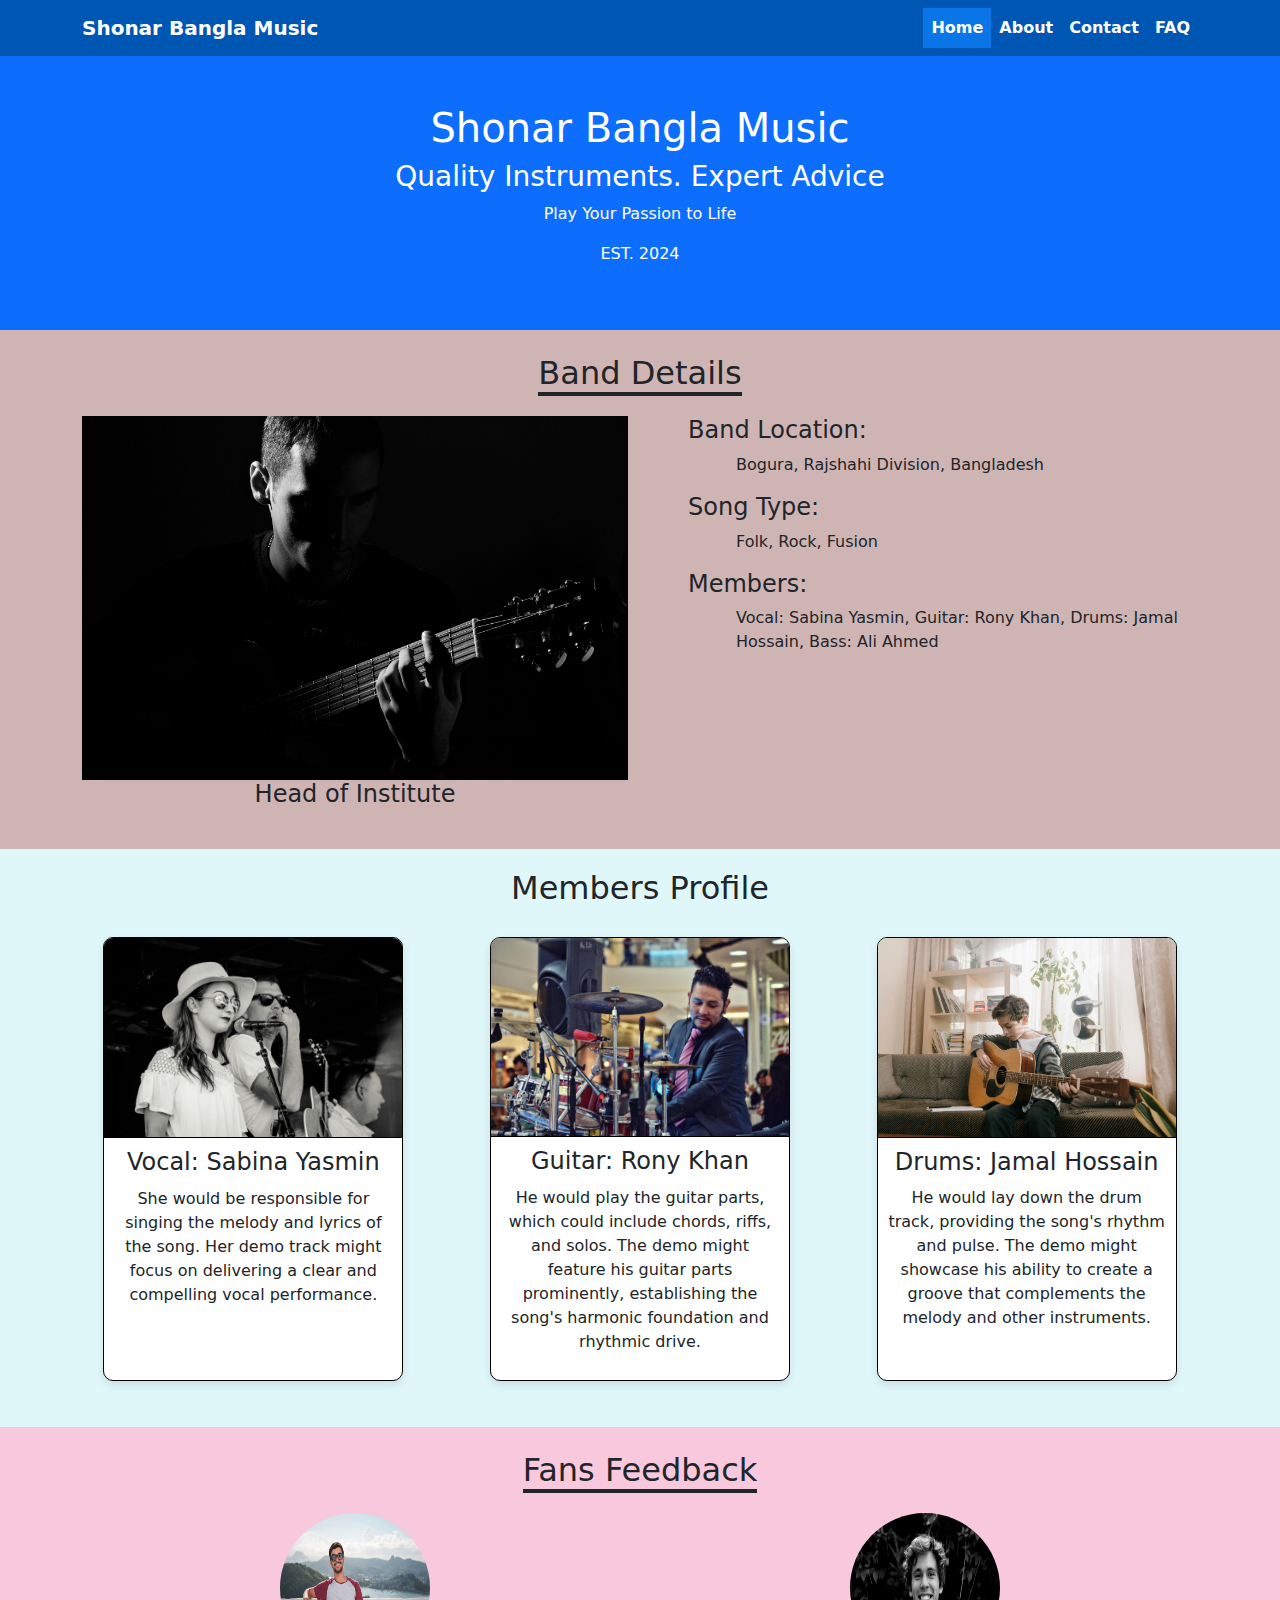
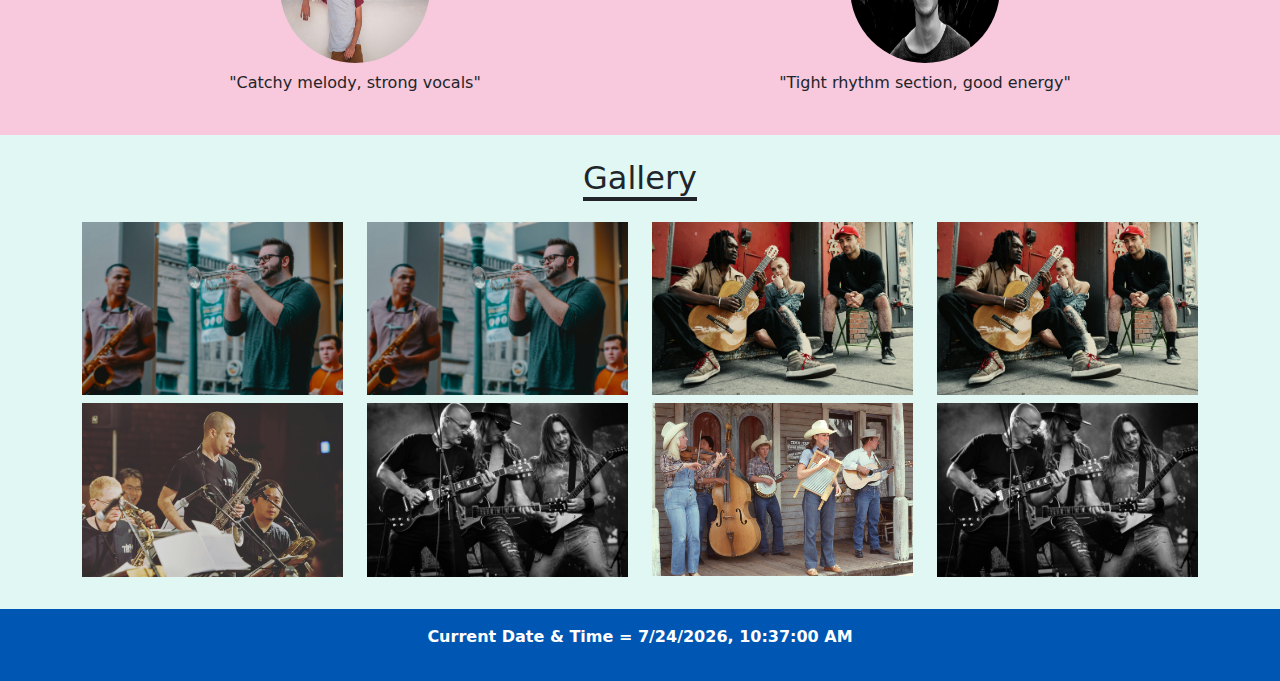
<file: index.html>
<!DOCTYPE html>
<html lang="en">

<head>
  <meta charset="UTF-8">
  <meta name="viewport" content="width=device-width, initial-scale=1.0">
  <title>Shonar Bangla Music</title>
  <link rel="shortcut icon" href="img/icon.png" type="image/x-icon">
  <!-- bootstrap CSS Link  -->
  <link rel="stylesheet" href="css/bootstrap.min.css">
  <link rel="stylesheet" href="css/style.css">
</head>

<body onload="updateDateTime();">
  <!-- Navigation Bar -->
  <nav class="navbar navbar-expand-lg navbar-dark sticky-top">
    <div class="container">
      <a class="navbar-brand" href="index.html">Shonar Bangla Music</a>
      <button class="navbar-toggler" type="button" data-bs-toggle="collapse" data-bs-target="#navbarNav"
        aria-controls="navbarNav" aria-expanded="false" aria-label="Toggle navigation">
        <span class="navbar-toggler-icon"></span>
      </button>
      <div class="collapse navbar-collapse" id="navbarNav">
        <ul class="navbar-nav ms-auto">
          <li class="nav-item"><a class="nav-link active_nav" href="index.html">Home</a></li>
          <li class="nav-item"><a class="nav-link" href="about.html">About</a></li>
          <li class="nav-item"><a class="nav-link" href="contact.html">Contact</a></li>
          <li class="nav-item"><a class="nav-link" href="faq.html">FAQ</a></li>
        </ul>
      </div>
    </div>
  </nav>

  <!-- Header -->
  <header class="text-center bg-primary text-white py-5 container-fluid">
    <h1>Shonar Bangla Music</h1>
    <h3>Quality Instruments. Expert Advice</h3>
    <p>Play Your Passion to Life</p>
    <p>EST. 2024</p>
  </header>

  <!-- Main content  -->
  <main>
    <!-- Band Details  -->
    <section class="band-details py-4">
      <div class="container">
        <h2 class="mb-4 text-center"><span class="heading-border">Band Details</span></h2>
        <div class="row">
          <div class="col-md-6 mb-2">
            <img class="img-fluid" src="img/details/details.jpg" alt="Band Owner">
            <h4 class="text-center">Head of Institute</h4>
          </div>
          <div class="col-md-6 mb-2 ps-5">
            <h4>Band Location:</h4>
            <p class="ps-5">
              Bogura, Rajshahi Division, Bangladesh
            </p>
            <h4>Song Type:</h4>
            <p class="ps-5">Folk, Rock, Fusion</p>
            <h4>Members:</h4>
            <p class="ps-5">Vocal: Sabina Yasmin, Guitar: Rony Khan, Drums: Jamal Hossain, Bass: Ali Ahmed</p>
          </div>
        </div>
      </div>
    </section>

    <!-- Members Profile -->
    <!-- <section class="member-profile py-4 bg-success-subtle">
      <div class="container">
        <h2 class="text-center section-title"><span class="heading-border">Members Profile</span></h2>
        <div class="row">
          <div class="col-md-4 mb-2">
            <div class="card h-100">
              <img src="img/profile/member-1.jpg" class="card-img-top" alt="Member 1">
              <div class="card-body">
                <h5 class="card-title text-center">Vocal: Sabina Yasmin</h5>
                <p class="card-text card-text-justify">
                  She would be responsible for singing the melody and lyrics of the song. Her demo track might focus on
                  delivering a clear and compelling vocal performance.
                </p>
              </div>
            </div>
          </div>
          <div class="col-md-4 mb-2">
            <div class="card h-100">
              <img src="img/profile/member-2.jpg" class="card-img-top" alt="Member 2">
              <div class="card-body">
                <h5 class="card-title text-center">Guitar: Rony Khan</h5>
                <p class="card-text card-text-justify">
                  He would play the guitar parts, which could include chords, riffs, and solos. The demo might feature
                  his guitar parts prominently, establishing the song's harmonic foundation and rhythmic drive.
                </p>
              </div>
            </div>
          </div>
          <div class="col-md-4 mb-2">
            <div class="card h-100">
              <img src="img/profile/member-3.jpg" class="card-img-top" alt="Member 3">
              <div class="card-body">
                <h5 class="card-title text-center">Drums: Jamal Hossain</h5>
                <p class="card-text card-text-justify">
                  He would lay down the drum track, providing the song's rhythm and pulse. The demo might showcase his
                  ability to create a groove that complements the melody and other instruments.
                </p>
              </div>
            </div>
          </div>
        </div>
      </div>
    </section> -->

    <!-- Member Profile without CSS Framework  -->
    <div class="members-Profile">
      <h2>Members Profile</h2>
      <ul class="profile-list">
        <li class="profile-item">
          <img src="img/profile/member-1.jpg" alt="Vocal: Sabina Yasmin">
          <h2>Vocal: Sabina Yasmin</h2>
          <p>She would be responsible for singing the melody and lyrics of the song. Her demo track might focus on
            delivering a clear and compelling vocal performance.</p>
        </li>
        <li class="profile-item">
          <img src="img/profile/member-2.jpg" alt="Guitar: Rony Khan">
          <h2>Guitar: Rony Khan</h2>
          <p>He would play the guitar parts, which could include chords, riffs, and solos. The demo might feature his
            guitar parts prominently, establishing the song's harmonic foundation and rhythmic drive.</p>
        </li>
        <li class="profile-item">
          <img src="img/profile/member-3.jpg" alt="Drums: Jamal Hossain">
          <h2>Drums: Jamal Hossain</h2>
          <p>He would lay down the drum track, providing the song's rhythm and pulse. The demo might showcase his
            ability to create a groove that complements the melody and other instruments.</p>
        </li>
      </ul>
    </div>

    <!-- Fans Feedback  -->
    <section class="fans-feedback py-4 text-center">
      <div class="container">
        <h2 class="mb-4"><span class="heading-border">Fans Feedback</span></h2>
        <div class="row">
          <div class="col-md-6">
            <img src="img/feedback/feedback-1.jpg" class="rounded-circle mb-2" alt="Customer 1">
            <p>"Catchy melody, strong vocals"</p>
          </div>
          <div class="col-md-6">
            <img src="img/feedback/feedback-2.jpg" class="rounded-circle mb-2" alt="Customer 2">
            <p>"Tight rhythm section, good energy"</p>
          </div>
        </div>
      </div>
    </section>

    <!-- Gallery  -->
    <section class="gallery py-4 text-center">
      <div class="container">
        <h2 class="mb-4"><span class="heading-border">Gallery</span></h2>
        <div class="row">
          <div class="col-md-3">
            <img src="img/gallery/gallery-1.jpg" class="img-fluid mb-2" alt="Gallery 1">
          </div>
          <div class="col-md-3">
            <img src="img/gallery/gallery-2.jpg" class="img-fluid mb-2" alt="Gallery 2">
          </div>
          <div class="col-md-3">
            <img src="img/gallery/gallery-3.jpg" class="img-fluid mb-2" alt="Gallery 3">
          </div>
          <div class="col-md-3">
            <img src="img/gallery/gallery-4.jpg" class="img-fluid mb-2" alt="Gallery 4">
          </div>
          <div class="col-md-3">
            <img src="img/gallery/gallery-5.jpg" class="img-fluid mb-2" alt="Gallery 3">
          </div>
          <div class="col-md-3">
            <img src="img/gallery/gallery-6.jpg" class="img-fluid mb-2" alt="Gallery 4">
          </div>
          <div class="col-md-3">
            <img src="img/gallery/gallery-7.jpg" class="img-fluid mb-2" alt="Gallery 3">
          </div>
          <div class="col-md-3">
            <img src="img/gallery/gallery-8.jpg" class="img-fluid mb-2" alt="Gallery 4">
          </div>
        </div>
      </div>
    </section>
  </main>

  <!-- Footer  -->
  <footer class="text-center py-3">
    <p>Current Date & Time = <span id="dateTime"></span></p>
  </footer>

  <!-- All JS File Link  -->
  <script src="js/bootstrap.bundle.min.js"></script>
  <script src="js/script.js"></script>
</body>

</html>
</file>
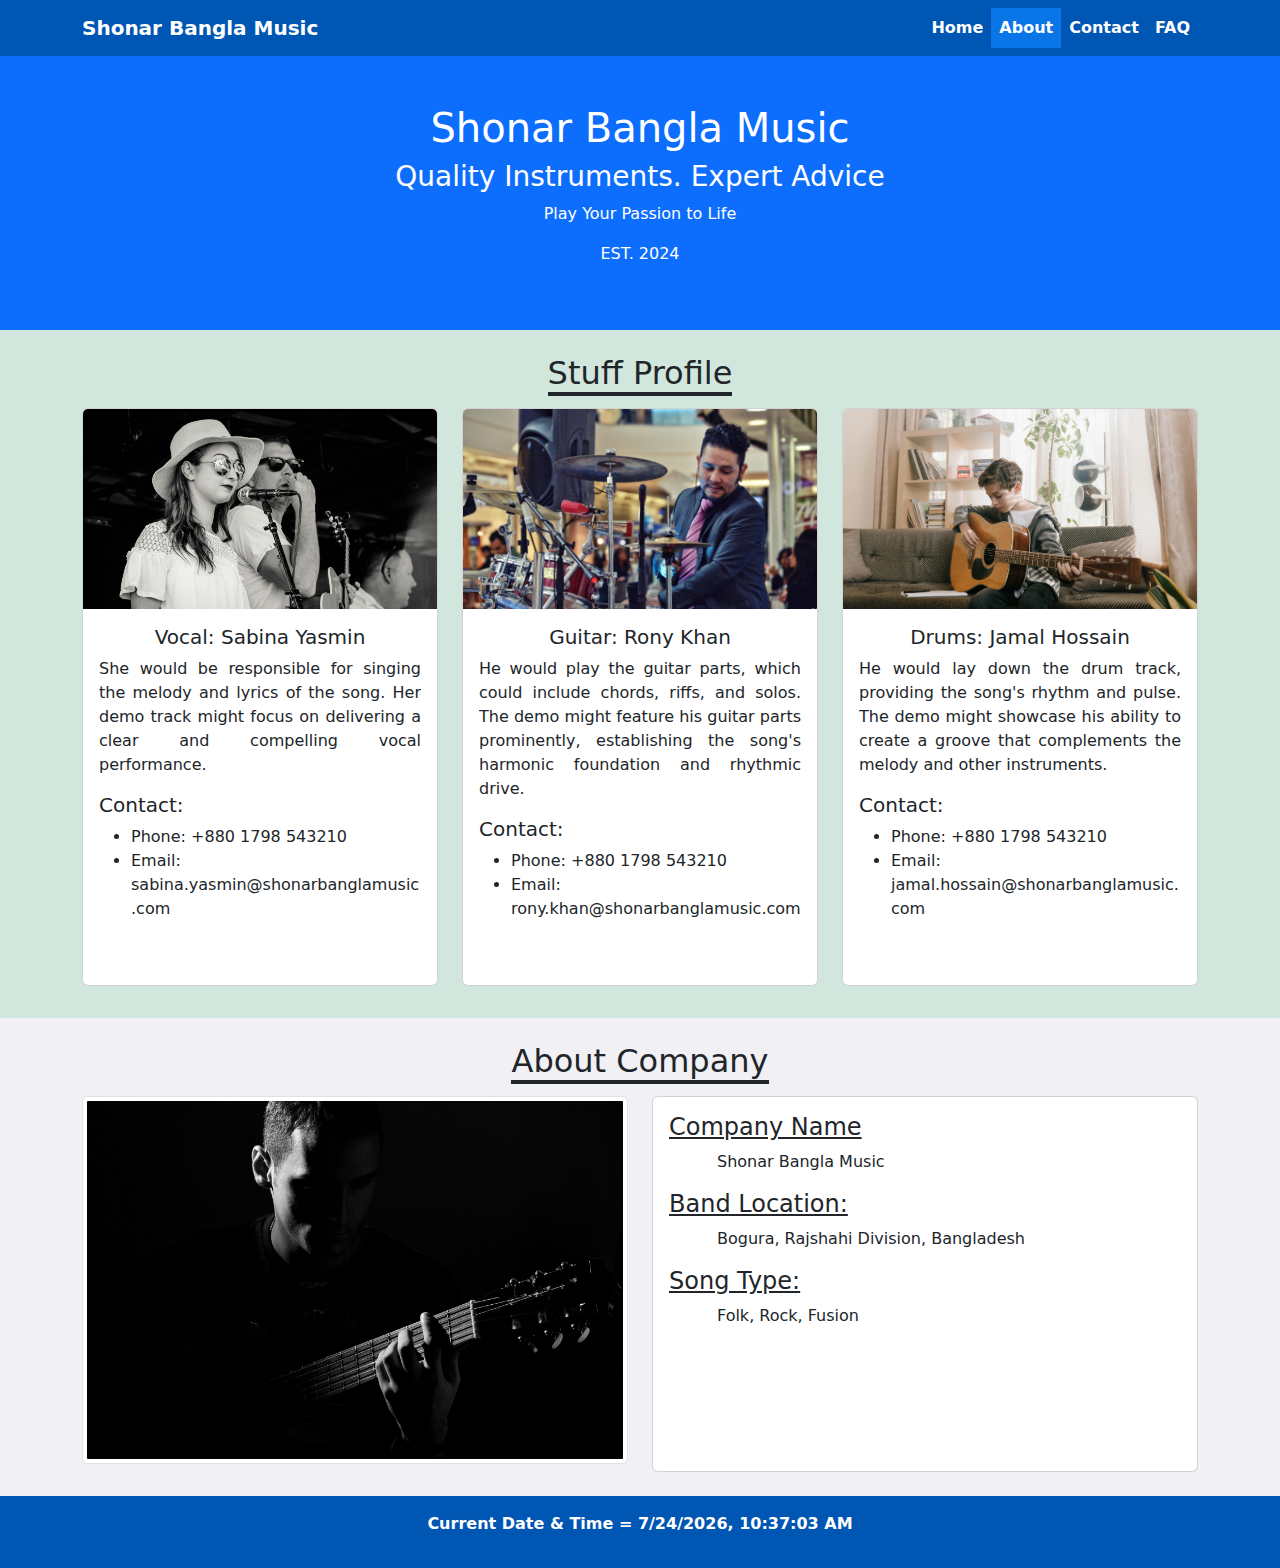
<file: about.html>
<!DOCTYPE html>
<html lang="en">

<head>
  <meta charset="UTF-8">
  <meta name="viewport" content="width=device-width, initial-scale=1.0">
  <title>Shonar Bangla Music About</title>
  <link rel="shortcut icon" href="img/icon.png" type="image/x-icon">
  <!-- bootstrap CSS Link  -->
  <link rel="stylesheet" href="css/bootstrap.min.css">
  <link rel="stylesheet" href="css/style.css">
</head>

<body onload="updateDateTime();">
  <!-- Navigation Bar -->
  <nav class="navbar navbar-expand-lg navbar-dark sticky-top">
    <div class="container">
      <a class="navbar-brand" href="index.html">Shonar Bangla Music</a>
      <button class="navbar-toggler" type="button" data-bs-toggle="collapse" data-bs-target="#navbarNav"
        aria-controls="navbarNav" aria-expanded="false" aria-label="Toggle navigation">
        <span class="navbar-toggler-icon"></span>
      </button>
      <div class="collapse navbar-collapse" id="navbarNav">
        <ul class="navbar-nav ms-auto">
          <li class="nav-item"><a class="nav-link" href="index.html">Home</a></li>
          <li class="nav-item"><a class="nav-link active_nav" href="about.html">About</a></li>
          <li class="nav-item"><a class="nav-link" href="contact.html">Contact</a></li>
          <li class="nav-item"><a class="nav-link" href="faq.html">FAQ</a></li>
        </ul>
      </div>
    </div>
  </nav>

  <!-- Header -->
  <header class="text-center bg-primary text-white py-5 container-fluid">
    <h1>Shonar Bangla Music</h1>
    <h3>Quality Instruments. Expert Advice</h3>
    <p>Play Your Passion to Life</p>
    <p>EST. 2024</p>
  </header>

  <!-- Main content  -->
  <main>
    <!-- Stuff Profile -->
    <section class="staff-profile py-4 bg-success-subtle">
      <div class="container">
        <h2 class="text-center section-title"><span class="heading-border">Stuff Profile</span></h2>
        <div class="row">
          <div class="col-md-4 mb-2">
            <div class="card h-100">
              <img src="img/profile/member-1.jpg" class="card-img-top" alt="Member 1">
              <div class="card-body">
                <h5 class="card-title text-center">Vocal: Sabina Yasmin</h5>
                <p class="card-text card-text-justify">
                  She would be responsible for singing the melody and lyrics of the song. Her demo track might focus on
                  delivering a clear and compelling vocal performance.
                </p>
                <h5>
                  Contact:
                </h5>
                <ul>
                  <li>Phone: +880 1798 543210</li>
                  <li>Email: sabina.yasmin@shonarbanglamusic.com</li>
                </ul>
              </div>
            </div>
          </div>
          <div class="col-md-4 mb-2">
            <div class="card h-100">
              <img src="img/profile/member-2.jpg" class="card-img-top" alt="Member 2">
              <div class="card-body">
                <h5 class="card-title text-center">Guitar: Rony Khan</h5>
                <p class="card-text card-text-justify">
                  He would play the guitar parts, which could include chords, riffs, and solos. The demo might feature
                  his guitar parts prominently, establishing the song's harmonic foundation and rhythmic drive.
                </p>
                <h5>
                  Contact:
                </h5>
                <ul>
                  <li>Phone: +880 1798 543210</li>
                  <li>Email: rony.khan@shonarbanglamusic.com</li>
                </ul>
              </div>
            </div>
          </div>
          <div class="col-md-4 mb-2">
            <div class="card h-100">
              <img src="img/profile/member-3.jpg" class="card-img-top" alt="Member 3">
              <div class="card-body">
                <h5 class="card-title text-center">Drums: Jamal Hossain</h5>
                <p class="card-text card-text-justify">
                  He would lay down the drum track, providing the song's rhythm and pulse. The demo might showcase his
                  ability to create a groove that complements the melody and other instruments.
                </p>
                <h5>
                  Contact:
                </h5>
                <ul>
                  <li>Phone: +880 1798 543210</li>
                  <li>Email: jamal.hossain@shonarbanglamusic.com</li>
                </ul>
              </div>
            </div>
          </div>
        </div>
      </div>
    </section>

    <!-- About Company  -->
    <section class="about-company py-4">
      <div class="container">
        <h2 class="text-center section-title"><span class="heading-border">About Company</span></h2>
        <div class="row">
          <div class="col-md-6">
            <img src="img/about/Company-Image.jpg" class="img-fluid mb-2 img-thumbnail" alt="Company Image">
          </div>
          <div class="col-md-6">
            <div class="card h-100">
              <div class="card-body">
                <h4 class="card-title text-decoration-underline">Company Name</h4>
                <p class="card-text ps-5">Shonar Bangla Music
                </p>
                <h4 class="text-decoration-underline">Band Location:</h4>
                <p class="ps-5">
                  Bogura, Rajshahi Division, Bangladesh
                </p>
                <h4 class="text-decoration-underline">Song Type:</h4>
                <p class="ps-5">Folk, Rock, Fusion</p>
                
              </div>
            </div>
          </div>
        </div>
      </div>
    </section>
  </main>

  <!-- Footer  -->
  <footer class="text-center py-3">
    <p>Current Date & Time = <span id="dateTime"></span></p>
  </footer>

  <!-- All JS File Link  -->
  <script src="js/bootstrap.bundle.min.js"></script>
  <script src="js/script.js"></script>
</body>

</html>
</file>
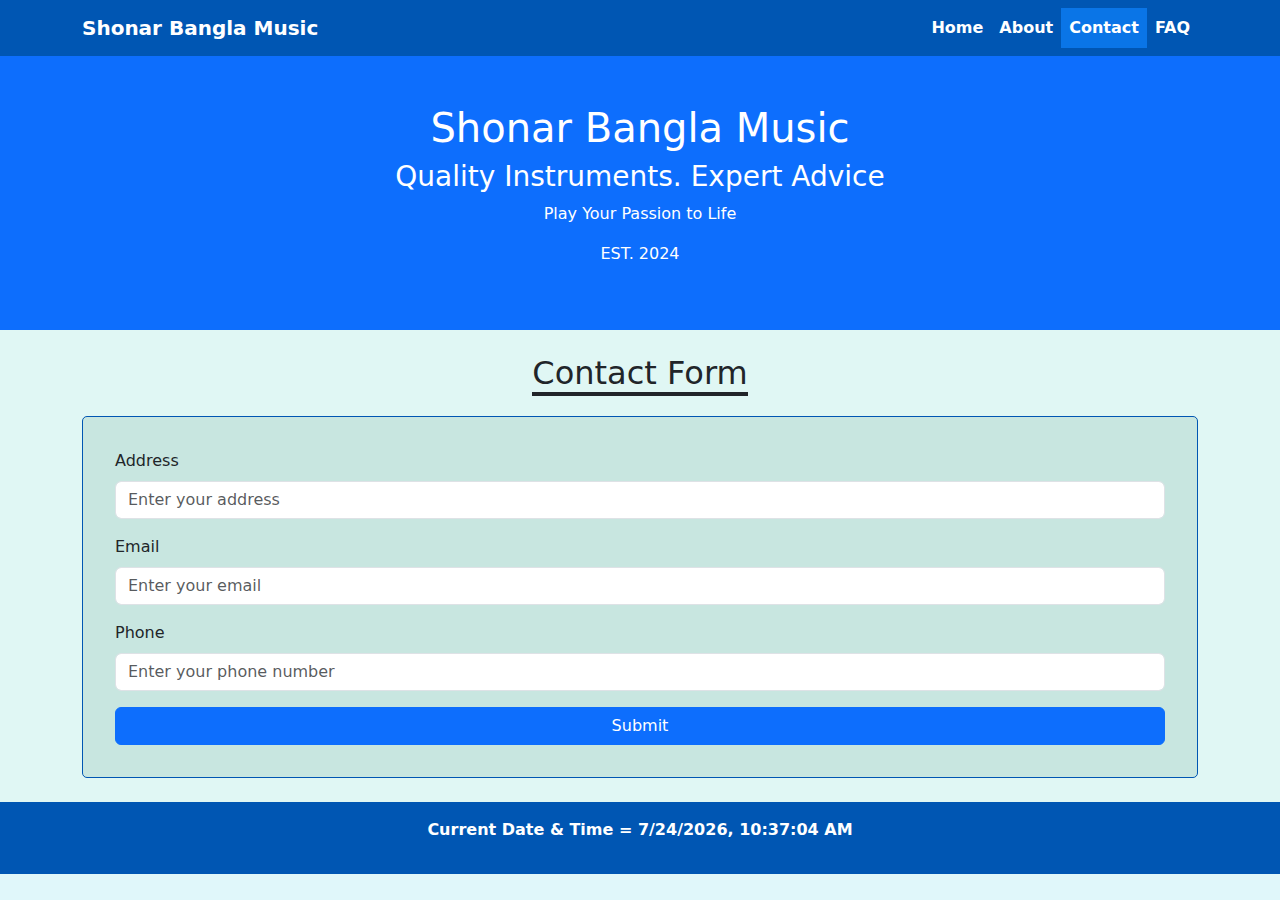
<file: contact.html>
<!DOCTYPE html>
<html lang="en">

<head>
  <meta charset="UTF-8">
  <meta name="viewport" content="width=device-width, initial-scale=1.0">
  <title>Shonar Bangla Music Contact</title>
  <link rel="shortcut icon" href="img/icon.png" type="image/x-icon">
  <!-- bootstrap CSS Link  -->
  <link rel="stylesheet" href="css/bootstrap.min.css">
  <link rel="stylesheet" href="css/style.css">
</head>

<body onload="updateDateTime();">
  <!-- Navigation Bar -->
  <nav class="navbar navbar-expand-lg navbar-dark sticky-top">
    <div class="container">
      <a class="navbar-brand" href="index.html">Shonar Bangla Music</a>
      <button class="navbar-toggler" type="button" data-bs-toggle="collapse" data-bs-target="#navbarNav"
        aria-controls="navbarNav" aria-expanded="false" aria-label="Toggle navigation">
        <span class="navbar-toggler-icon"></span>
      </button>
      <div class="collapse navbar-collapse" id="navbarNav">
        <ul class="navbar-nav ms-auto">
          <li class="nav-item"><a class="nav-link" href="index.html">Home</a></li>
          <li class="nav-item"><a class="nav-link" href="about.html">About</a></li>
          <li class="nav-item"><a class="nav-link active_nav" href="contact.html">Contact</a></li>
          <li class="nav-item"><a class="nav-link" href="faq.html">FAQ</a></li>
        </ul>
      </div>
    </div>
  </nav>

  <!-- Header -->
  <header class="text-center bg-primary text-white py-5 container-fluid">
    <h1>Shonar Bangla Music</h1>
    <h3>Quality Instruments. Expert Advice</h3>
    <p>Play Your Passion to Life</p>
    <p>EST. 2024</p>
  </header>

  <!-- Main content  -->
  <main>
    <!-- Contact -->
    <section class="contact-form py-4">
      <div class="container">
        <h2 class="text-center mb-4"><span class="heading-border">Contact Form</span></h2>
        <form>
          <div class="mb-3">
            <label for="address" class="form-label">Address</label>
            <input type="text" class="form-control" id="address" placeholder="Enter your address">
          </div>
          <div class="mb-3">
            <label for="email" class="form-label">Email</label>
            <input type="email" class="form-control" id="email" placeholder="Enter your email">
          </div>
          <div class="mb-3">
            <label for="phone" class="form-label">Phone</label>
            <input type="number" class="form-control" id="phone" placeholder="Enter your phone number">
          </div>
          <button type="submit" class="btn btn-primary w-100" onclick="alertMassage()">Submit</button>
        </form>
      </div>
    </section>
  </main>

  <!-- Footer  -->
  <footer class="text-center py-3">
    <p>Current Date & Time = <span id="dateTime"></span></p>
  </footer>

  <!-- All JS File Link  -->
  <script src="js/bootstrap.bundle.min.js"></script>
  <script src="js/script.js"></script>
</body>

</html>
</file>
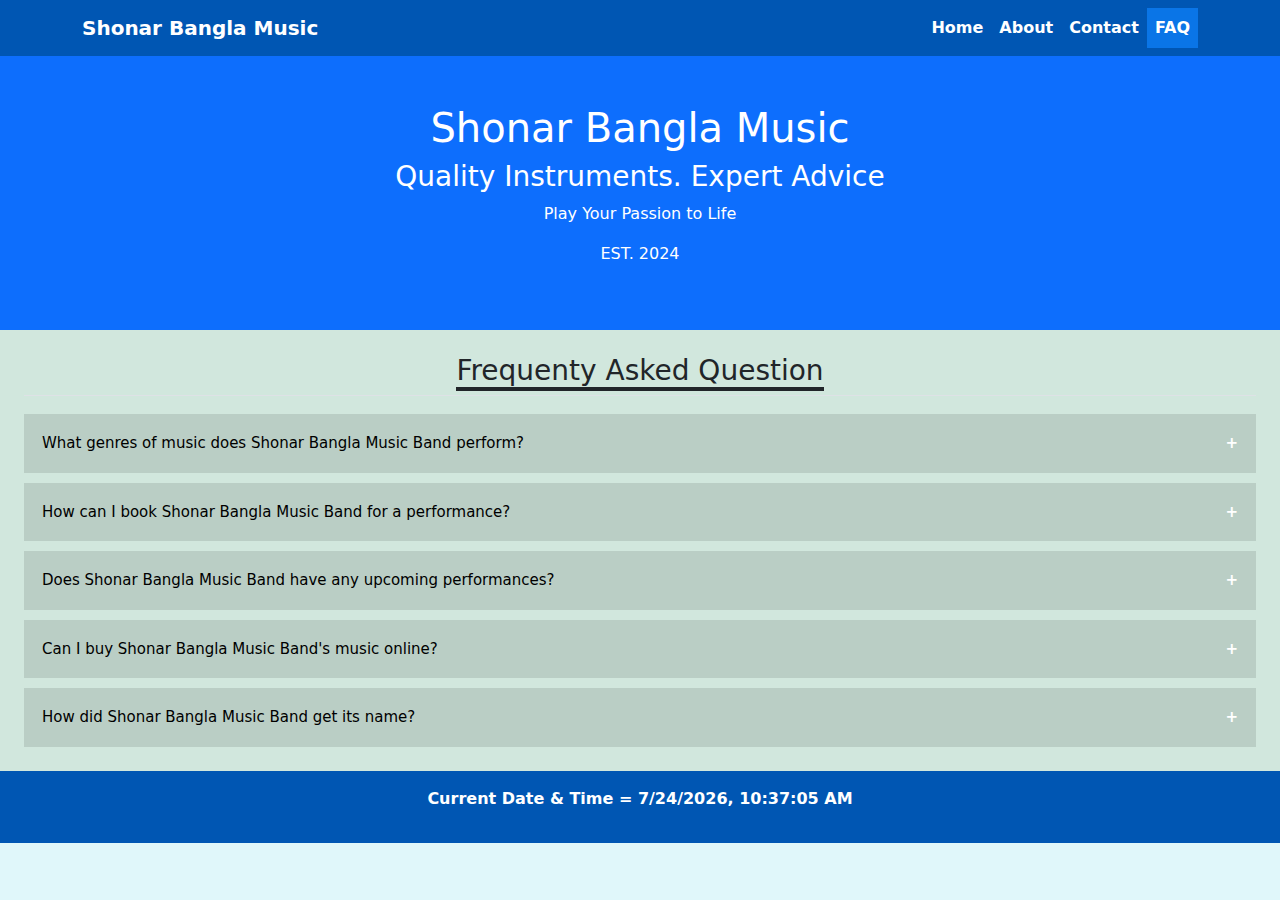
<file: faq.html>
<!DOCTYPE html>
<html lang="en">

<head>
  <meta charset="UTF-8">
  <meta name="viewport" content="width=device-width, initial-scale=1.0">
  <title>Shonar Bangla Music FAQ</title>
  <link rel="shortcut icon" href="img/icon.png" type="image/x-icon">
  <!-- bootstrap CSS Link  -->
  <link rel="stylesheet" href="css/bootstrap.min.css">
  <link rel="stylesheet" href="css/style.css">
</head>

<body onload="updateDateTime();">
  <!-- Navigation Bar -->
  <nav class="navbar navbar-expand-lg navbar-dark sticky-top">
    <div class="container">
      <a class="navbar-brand" href="index.html">Shonar Bangla Music</a>
      <button class="navbar-toggler" type="button" data-bs-toggle="collapse" data-bs-target="#navbarNav"
        aria-controls="navbarNav" aria-expanded="false" aria-label="Toggle navigation">
        <span class="navbar-toggler-icon"></span>
      </button>
      <div class="collapse navbar-collapse" id="navbarNav">
        <ul class="navbar-nav ms-auto">
          <li class="nav-item"><a class="nav-link" href="index.html">Home</a></li>
          <li class="nav-item"><a class="nav-link" href="about.html">About</a></li>
          <li class="nav-item"><a class="nav-link" href="contact.html">Contact</a></li>
          <li class="nav-item"><a class="nav-link active_nav" href="faq.html">FAQ</a></li>
        </ul>
      </div>
    </div>
  </nav>

  <!-- Header -->
  <header class="text-center bg-primary text-white py-5 container-fluid">
    <h1>Shonar Bangla Music</h1>
    <h3>Quality Instruments. Expert Advice</h3>
    <p>Play Your Passion to Life</p>
    <p>EST. 2024</p>
  </header>

  <main>
    <!-- FAQ -->
    <section class="p-4 bg-success-subtle">
      <h3 class="text-center border-bottom pb-2"><span class="heading-border">Frequenty Asked Question</span></h3>
      <button class="faqQuestion">What genres of music does Shonar Bangla Music Band perform?</button>
      <div class="faqAnswer">
        Shonar Bangla Music Band performs a variety of Bangladeshi music genres, including folk, rock, and fusion.
      </div>
      <button class="faqQuestion">How can I book Shonar Bangla Music Band for a performance?</button>
      <div class="faqAnswer">
        For booking inquiries, please visit our website's contact page or send an email to [booking email address].
      </div>
      <button class="faqQuestion">Does Shonar Bangla Music Band have any upcoming performances?</button>
      <div class="faqAnswer">
        You can find our upcoming performances listed on the "Events" section of our website and on our social media pages.
      </div>
      <button class="faqQuestion">Can I buy Shonar Bangla Music Band's music online?</button>
      <div class="faqAnswer">
        Yes, our music is available for purchase on popular online music platforms like [Platform 1], [Platform 2], etc.
      </div>
      <button class="faqQuestion">How did Shonar Bangla Music Band get its name?</button>
      <div class="faqAnswer">
        The name "Shonar Bangla" translates to "Golden Bengal" and reflects the band's love for Bengali culture and heritage.
      </div>
    </section>
  </main>

  <!-- Footer  -->
  <footer class="text-center py-3">
    <p>Current Date & Time = <span id="dateTime"></span></p>
  </footer>

  <!-- All JS File Link  -->
  <script src="js/bootstrap.bundle.min.js"></script>
  <script src="js/script.js"></script>
</body>

</html>
</file>
<file: css/style.css>
/* ----------Navigation Bar & Footer----------- */
.navbar,
footer {
  background-color: #0056b3;
  color: white;
  font-weight: bold;
}
nav ul a {
  color: #ffffff !important;
}
nav ul a:hover {
  background-color: #04468b;
  color: #000000 !important;
  font-weight: bold;
}
.active_nav {
  background-color: #0a75e7;
}

/* ----------Section Tittle Style-----------  */
.heading-border {
  border-bottom: 4px solid #212529;
}

/* --------------Index Page------------  */
/* Band Details */
.band-details {
  background-color: #cfb4b4;
}
/* Members Profile  */
.member-profile {
  background-color: #e0f7f4;
  padding: 1rem 0;
}
.card {
  margin-bottom: 2rem;
}
.card img {
  height: 200px;
  object-fit: cover;
}
.card-text-justify {
  text-align: justify;
  overflow: hidden;
}
.section-title {
  margin-bottom: 1rem;
}

/* --------------framwork help----------- */
body {
  background-color: #e0f7fa;
  margin: 0;
  padding: 0;
}

.members-Profile {
  max-width: 1200px;
  margin: 0 auto;
  padding: 20px;
  text-align: center;
}

h2 {
  margin-bottom: 20px;
}

.profile-list {
  list-style: none;
  padding: 0;
  display: flex;
  flex-wrap: wrap;
  justify-content: space-around;
}

.profile-item {
  background-color: white;
  border: 1px solid #000000;
  border-radius: 10px;
  box-shadow: 0 4px 8px rgba(0, 0, 0, 0.1);
  overflow: hidden;
  width: 300px;
  margin: 10px;
  transition: transform 0.2s;
}

.profile-item:hover {
  transform: scale(1.05);
}

.profile-item img {
  width: 100%;
  height: auto;
  border-bottom: 1px solid #000000;
}

.profile-item h2 {
  font-size: 1.5em;
  margin: 10px 0;
}

.profile-item p {
  padding: 0 10px 10px;
}

@media (max-width: 768px) {
  .profile-list {
      flex-direction: column;
      align-items: center;
  }

  .profile-item {
      width: 80%;
  }
}


/* Fans Feedback  */
.fans-feedback {
  background-color: #f8c8dc;
}
.fans-feedback img {
  width: 150px;
  height: 150px;
}
/* Gallery  */
.gallery {
  background-color: #e0f7f4;
}

/* -------------About Page-----------  */
/* Stuff Profile  */
.staff-profile {
  background-color: #e0f7f4;
}
/* About Company  */
.about-company {
  background-color: #f0f0f5;
}

/* -----------Contact Page-----------  */
.contact-form {
  background-color: #e0f7f4;
}
.contact-form form {
  background-color: #c8e6e0;
  padding: 2rem;
  border-radius: 5px;
  border: 1px solid #0056b3;
}
.form-control {
  margin-bottom: 1rem;
}

/* ----------FAQ Page------------  */
.faqQuestion {
  background-color: #bacec5;
  cursor: pointer;
  padding: 18px;
  width: 100%;
  border: none;
  text-align: left;
  outline: none;
  font-size: 15px;
  margin-top: 10px;
}
.acativefaq,
.faqQuestion:hover {
  background-color: #9eb1a8;
}
.faqQuestion:after {
  content: "\002B";
  color: white;
  font-weight: bold;
  float: right;
  margin-left: 5px;
}
.activefaq:after {
  content: "\2212";
}
.faqAnswer {
  padding: 0 18px;
  max-height: 0;
  overflow: hidden;
  transition: max-height 0.2s ease-out;
  background-color: #f1f1f1;
}
</file>
